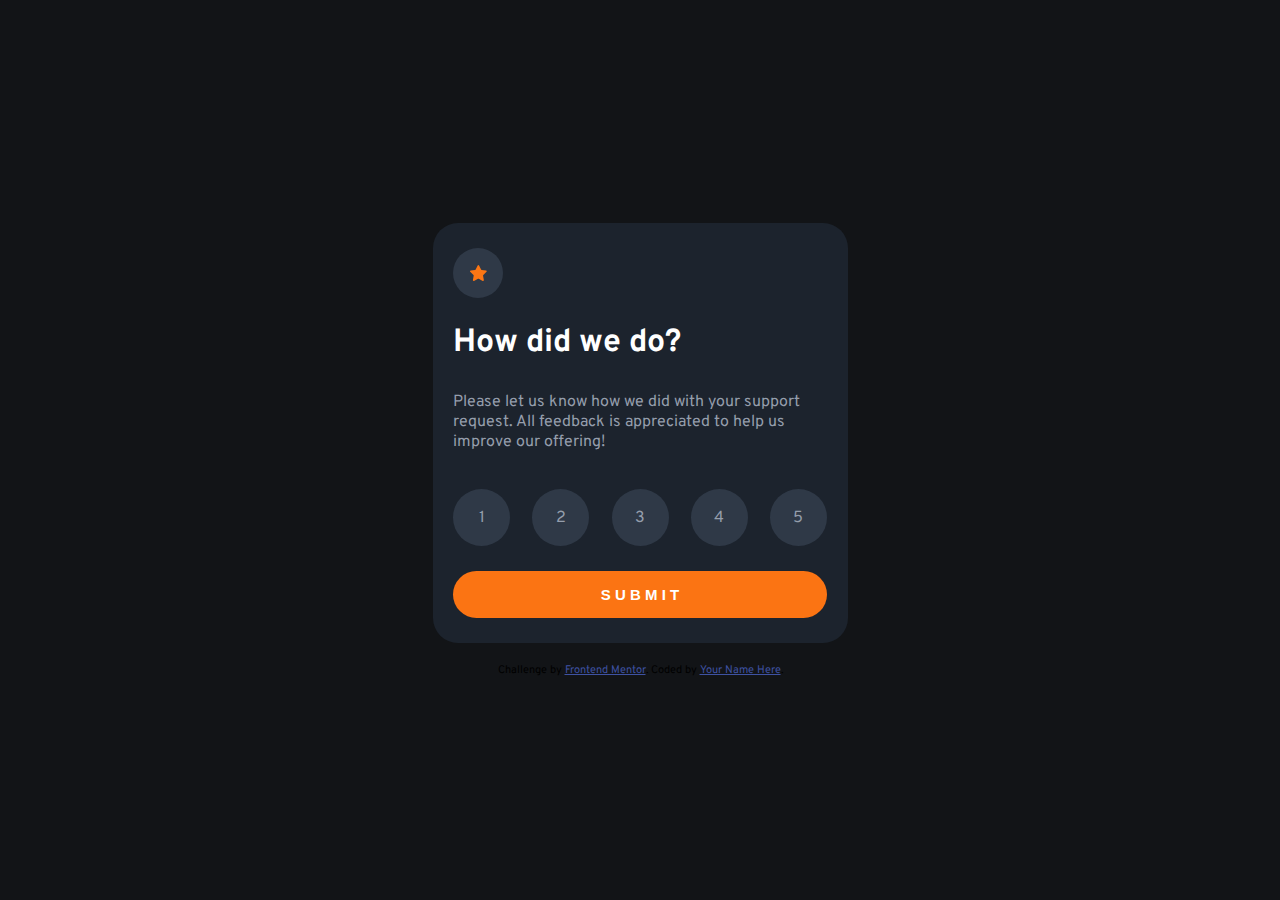
<file: interactive-rating-component-main/index.html>
<!DOCTYPE html>
<html lang="en">
<head>
  <meta charset="UTF-8">
  <meta name="viewport" content="width=device-width, initial-scale=1.0"> <!-- displays site properly based on user's device -->
  <link rel="preconnect" href="https://fonts.googleapis.com">
  <link rel="preconnect" href="https://fonts.gstatic.com" crossorigin>
  <link href="https://fonts.googleapis.com/css2?family=Overpass:wght@400;700&display=swap" rel="stylesheet">
  <link rel="icon" type="image/png" sizes="32x32" href="./images/favicon-32x32.png">
  <link rel="stylesheet" href="style.css">
  <title>Frontend Mentor | Interactive rating component</title>
</head>
<body>
  <main class="mainContainer">
    
    <section class="ValorateProduct">
        <!-- Rating state start -->
      <div class="encapsulamiento">
          <figure class="iconStar">
            <img src="./images/icon-star.svg" alt="icon-star">
          </figure>
        <h1 class="title">How did we do?</h1>

        <p>Please let us know how we did with your support request. All feedback is appreciated 
          to help us improve our offering!</p>

        <div class="cajaDeValoracion">
          <div class="cajaValor valor1">1</div>
          <div class="cajaValor valor2">2</div>
          <div class="cajaValor valor3">3</div>
          <div class="cajaValor valor4">4</div>
          <div class="cajaValor valor5">5</div>
        </div>

        <button class="primaryButton">S U B M I T</button>
      </div>
    </section>

    <section class="TankhValorate desactive">
      <div class="contenerdorValorate">
          <figure class="ImgValorateStar">
          </figure>
          <div class="Title">
              <p>You selected <span class="numberStar">  </span> out of 5</p>
          </div>            
          <h1>Thank you!</h1>
          <p class="p">We appreciate you taking the time to give a rating. If you ever need more support, 
          don’t hesitate to get in touch!</p>
      </div>
  </section>
    <div class="attribution">
      Challenge by <a href="https://www.frontendmentor.io?ref=challenge" target="_blank">Frontend Mentor</a>. 
      Coded by <a href="#">Your Name Here</a>.
    </div>

  </main>
  <script src="./main.js"></script>
</body>
</html>
</file>
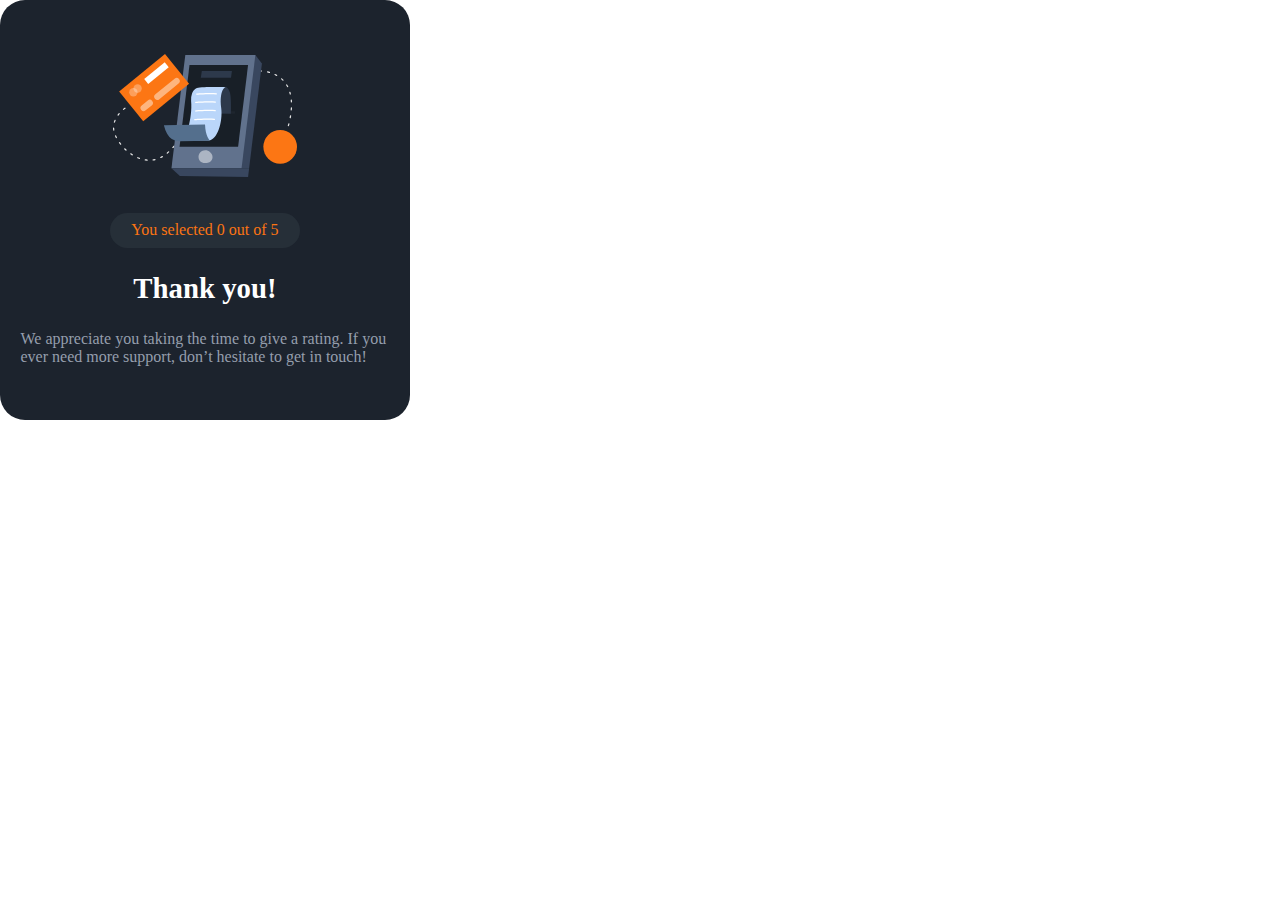
<file: interactive-rating-component-main/index2.html>
<!DOCTYPE html>
<html lang="en">
<head>
    <meta charset="UTF-8">
    <meta http-equiv="X-UA-Compatible" content="IE=edge">
    <meta name="viewport" content="width=device-width, initial-scale=1.0">
    <link rel="stylesheet" href="style2.css">
    <title>Document</title>
</head>
<body>

    <section class="TankhValorate">
        <div class="contenerdorValorate">
            <figure class="ImgValorateStar">
            </figure>
            <div class="Title">
                <p>You selected <span class="numberStar"> 0 </span> out of 5</p>
            </div>            
            <h1>Thank you!</h1>
            <p class="p">We appreciate you taking the time to give a rating. If you ever need more support, 
            don’t hesitate to get in touch!</p>
        </div>
    </section>

</body>
</html>
</file>
<file: interactive-rating-component-main/style.css>
:root{
    --White: hsl(0, 0%, 100%);
    --LightGrey: hsl(217, 12%, 63%);
    --MediumGrey: hsl(216, 12%, 54%);
    --DarkBlue: #1c232d;
    --DarkBlueStar: #2f3947;
    --VeryDarkBlue: hsl(216, 12%, 8%);
    --orange: hsl(25, 97%, 53%);
    --fontSize: 15px;

}
*{
    margin: 0;
    padding: 0;
    box-sizing: border-box;
}
body,html{
    height: 100%;
}
body{
    font-family: 'Overpass', sans-serif;
}
.mainContainer{
    width: 100%;
    height: 100%;
    display: flex;
    flex-direction: column;
    justify-content: center;
    align-items: center;
    background-color: var(--VeryDarkBlue);
}
.ValorateProduct{
    width: 415px;
    height: 420px;
    background-color: var(--DarkBlue);
    border-radius: 25px;
    display: flex;
    flex-direction: column;
    align-items: center;
    justify-content: center;
    margin: 0 0 20px 0;
}
.encapsulamiento{
    width: 90%;
    height: 90%;
    display: flex;
    flex-direction: column;
    justify-content: space-evenly;
}
.ValorateProduct .encapsulamiento .iconStar{
    width: 50px;
    height: 50px;
    border-radius: 50px;
    background-color: var(--DarkBlueStar);
    display: flex;
    justify-content: center;
    align-items: center;
    margin: 0 0 20px 0;
}
.ValorateProduct .encapsulamiento .title{
    color: var(--White);
    margin: 0 0 25px 0;
}
.ValorateProduct .encapsulamiento p{
    color: var(--LightGrey);
    margin: 0 0 33px 0;
}
.ValorateProduct .encapsulamiento .cajaDeValoracion{
    display: flex;
    justify-content: space-between;
    height: 47px;
    margin: 0 0 30px 0;
}
.ValorateProduct .encapsulamiento .cajaDeValoracion .cajaValor{
    display: flex;
    justify-content: center;
    align-items: center;
    width: 57px;
    height: 57px;
    border-radius: 50px;
    color: var(--LightGrey);
    background-color: var(--DarkBlueStar);
    cursor: default;
}
.ValorateProduct .encapsulamiento .cajaDeValoracion .cajaValor:hover{
    background-color: var(--orange);
    color: var(--White);
    cursor: pointer;
}
.primaryButton{
    height: 47px;
    border-radius: 25px;
    background-color: var(--orange);
    border: none;
    font-weight: 700;
    font-size: var(--fontSize);
    color: var(--White);
    cursor: pointer;
}
.primaryButton:active{
    background-color: var(--White);
    color: var(--orange);
}
/* segundo section */
.TankhValorate{
    width: 410px;
    height: 420px;
    display: flex;
    justify-content: center;
    align-items: center;
    border-radius: 25px;
    background-color: #1c232d;
    margin: 0 0 20px 0;
}
.ImgValorateStar{
    width: 50%;
    height: 40%;
    background-image: url(./images/illustration-thank-you.svg);
    background-repeat: no-repeat;
    background-size: 100%;
}
.contenerdorValorate{
    width: 90%;
    height: 80%;
    display: flex;
    flex-direction: column;
    align-items: center;
    justify-content: space-around;
}
.Title{
    background-color: #262f38;
    width: 190px;
    height: 35px;
    display: flex;
    align-items: center;
    justify-content: center;
    border-radius: 25px;
}
.Title p{
    color: var(--orange);
}
.TankhValorate .contenerdorValorate h1{
    color: var(--White);
    font-weight: 700;
    font-size: 1.8rem;
}
.TankhValorate .contenerdorValorate .p{
    color: var(--LightGrey);
}
.active{
    display: block;
}
.desactive{
    display: none;
}
.activeStar{
    background-color: var(--White);
}
.attribution {
    font-size: 11px;
    text-align: center; 
}
.attribution a { 
    color: hsl(228, 45%, 44%); 
}
</file>
<file: interactive-rating-component-main/style2.css>
:root{
    --White: hsl(0, 0%, 100%);
    --LightGrey: hsl(217, 12%, 63%);
    --MediumGrey: hsl(216, 12%, 54%);
    --DarkBlue: #1c232d;
    --DarkBlueStar: #2f3947;
    --VeryDarkBlue: hsl(216, 12%, 8%);
    --orange: hsl(25, 97%, 53%);
    --fontSize: 15px;

}
*{
    margin: 0;
    padding: 0;
    box-sizing: border-box;
}
.TankhValorate{
    width: 410px;
    height: 420px;
    display: flex;
    justify-content: center;
    align-items: center;
    border-radius: 25px;
    background-color: #1c232d;
}
.ImgValorateStar{
    width: 50%;
    height: 40%;
    background-image: url(./images/illustration-thank-you.svg);
    background-repeat: no-repeat;
    background-size: 100%;
}
.contenerdorValorate{
    width: 90%;
    height: 80%;
    display: flex;
    flex-direction: column;
    align-items: center;
    justify-content: space-around;
}
.Title{
    background-color: #262f38;
    width: 190px;
    height: 35px;
    display: flex;
    align-items: center;
    justify-content: center;
    border-radius: 25px;
}
.Title p{
    color: var(--orange);
}
.TankhValorate .contenerdorValorate h1{
    color: var(--White);
    font-weight: 700;
    font-size: 1.8rem;
}
.TankhValorate .contenerdorValorate .p{
    color: var(--LightGrey);
}
</file>
